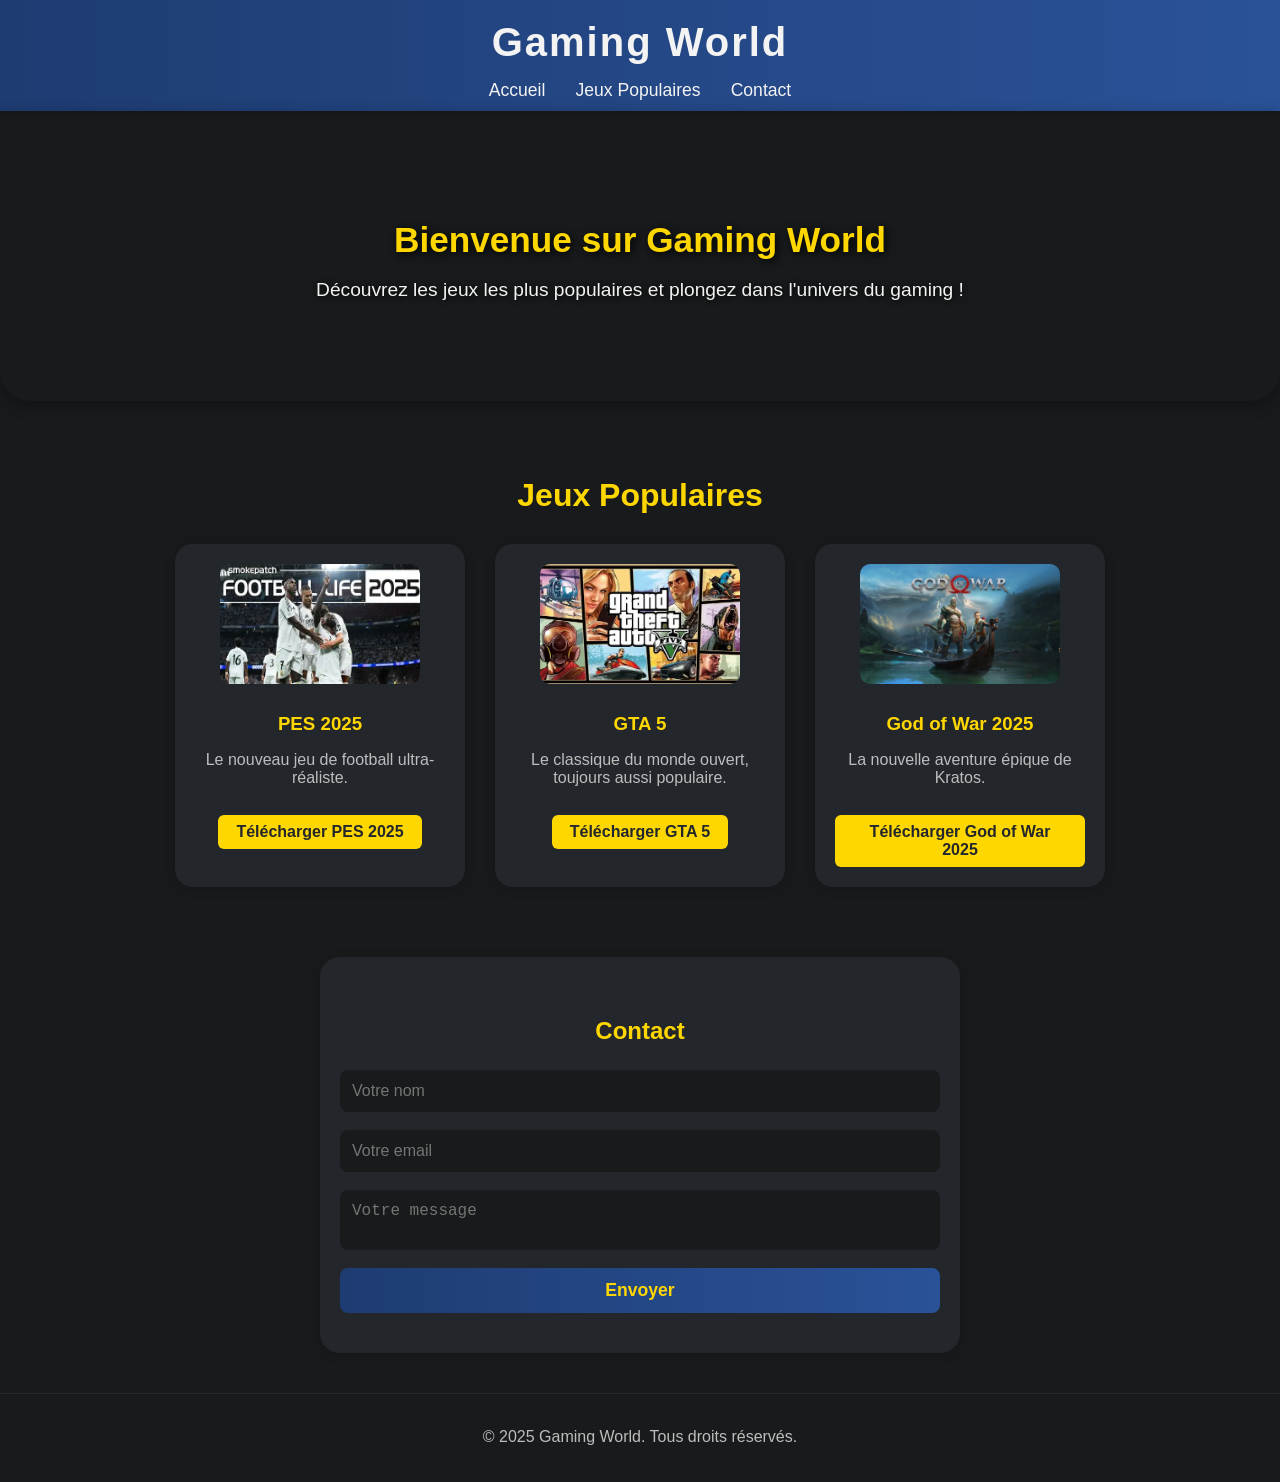
<file: index.html>
<!DOCTYPE html>
<html lang="fr">
<head>
    <meta charset="UTF-8">
    <meta name="viewport" content="width=device-width, initial-scale=1.0">
    <title>Gaming - Page de Jeux</title>
    <link rel="stylesheet" href="style.css">
</head>
<body>
    <header>
        <h1>Gaming World</h1>
        <nav>
            <ul>
                <li><a href="#accueil">Accueil</a></li>
                <li><a href="#jeux">Jeux Populaires</a></li>
                <li><a href="#contact">Contact</a></li>
            </ul>
        </nav>
    </header>
    <section id="accueil" class="hero">
        <h2>Bienvenue sur Gaming World</h2>
        <p>Découvrez les jeux les plus populaires et plongez dans l'univers du gaming !</p>
    </section>
    <section id="jeux" class="games">
        <h2>Jeux Populaires</h2>
        <div class="games-list">
            <div class="game-card">
                <img src="fl2025.JPG" alt="PES 2025" style="height:120px;width:200px;object-fit:cover;">
                <h3>PES 2025</h3>
                <p>Le nouveau jeu de football ultra-réaliste.</p>
                <a class="download-link" href="https://www.pessmokepatch.com/p/fl25.html" target="_blank">Télécharger PES 2025</a>
            </div>
            <div class="game-card">
                <img src="GTA5.JPG" alt="GTA 5" style="height:120px;width:200px;object-fit:cover;background:#222;">
                <h3>GTA 5</h3>
                <p>Le classique du monde ouvert, toujours aussi populaire.</p>
                <a class="download-link" href="https://fitgirl-repacks.site/grand-theft-auto-v/" target="_blank">Télécharger GTA 5</a>
            </div>
            <div class="game-card">
                <img src="GOD OF WAR.JPG" alt="God of War 2025" style="height:120px;width:200px;object-fit:cover;background:#222;">
                <h3>God of War 2025</h3>
                <p>La nouvelle aventure épique de Kratos.</p>
                <a class="download-link" href="https://fitgirl-repacks.site/god-of-war-ragnarok/" target="_blank">Télécharger God of War 2025</a>
            </div>
        </div>
    </section>
    <section id="contact" class="contact">
        <h2>Contact</h2>
        <form>
            <input type="text" placeholder="Votre nom" required>
            <input type="email" placeholder="Votre email" required>
            <textarea placeholder="Votre message" required></textarea>
            <button type="submit">Envoyer</button>
        </form>
    </section>
    <footer>
        <p>&copy; 2025 Gaming World. Tous droits réservés.</p>
    </footer>
</body>
</html>
</file>
<file: style.css>
/* Style général */
body {
    margin: 0;
    font-family: 'Segoe UI', Arial, sans-serif;
    background: #181a1b;
    color: #f3f3f3;
}

header {
    background: linear-gradient(90deg, #1e3c72 0%, #2a5298 100%);
    padding: 20px 0 10px 0;
    text-align: center;
    box-shadow: 0 2px 8px rgba(0,0,0,0.2);
}
header h1 {
    margin: 0;
    font-size: 2.5rem;
    letter-spacing: 2px;
}
nav ul {
    list-style: none;
    padding: 0;
    margin: 15px 0 0 0;
    display: flex;
    justify-content: center;
    gap: 30px;
}
nav a {
    color: #f3f3f3;
    text-decoration: none;
    font-weight: 500;
    font-size: 1.1rem;
    transition: color 0.2s;
}
nav a:hover {
    color: #ffd700;
}

.hero {
    background: url('https://images.unsplash.com/photo-1511512578047-dfb367046420?auto=format&fit=crop&w=1200&q=80') center/cover no-repeat;
    padding: 80px 20px;
    text-align: center;
    border-radius: 0 0 30px 30px;
    box-shadow: 0 4px 16px rgba(0,0,0,0.3);
}
.hero h2 {
    font-size: 2.2rem;
    margin-bottom: 10px;
    color: #ffd700;
    text-shadow: 2px 2px 8px #000;
}
.hero p {
    font-size: 1.2rem;
    color: #f3f3f3;
    text-shadow: 1px 1px 6px #000;
}

.games {
    padding: 50px 20px 30px 20px;
    max-width: 1100px;
    margin: 0 auto;
}
.games h2 {
    text-align: center;
    margin-bottom: 30px;
    color: #ffd700;
    font-size: 2rem;
}
.games-list {
    display: flex;
    flex-wrap: wrap;
    gap: 30px;
    justify-content: center;
}
.game-card {
    background: #23272b;
    border-radius: 18px;
    box-shadow: 0 2px 12px rgba(0,0,0,0.18);
    padding: 20px;
    width: 250px;
    text-align: center;
    transition: transform 0.2s, box-shadow 0.2s;
}
.game-card:hover {
    transform: translateY(-8px) scale(1.03);
    box-shadow: 0 8px 24px rgba(0,0,0,0.28);
}
.game-card img {
    width: 100%;
    border-radius: 10px;
    margin-bottom: 15px;
}
.game-card h3 {
    margin: 10px 0 5px 0;
    color: #ffd700;
}
.game-card p {
    color: #bdbdbd;
    font-size: 1rem;
}
.download-link {
    display: inline-block;
    margin-top: 12px;
    padding: 8px 18px;
    background: #ffd700;
    color: #23272b;
    border-radius: 6px;
    text-decoration: none;
    font-weight: bold;
    transition: background 0.2s, color 0.2s;
    font-size: 1rem;
}
.download-link:hover {
    background: #2a5298;
    color: #ffd700;
}

.contact {
    background: #23272b;
    padding: 40px 20px;
    border-radius: 20px;
    max-width: 600px;
    margin: 40px auto 0 auto;
    box-shadow: 0 2px 12px rgba(0,0,0,0.18);
}
.contact h2 {
    text-align: center;
    color: #ffd700;
    margin-bottom: 25px;
}
.contact form {
    display: flex;
    flex-direction: column;
    gap: 18px;
}
.contact input, .contact textarea {
    padding: 12px;
    border: none;
    border-radius: 8px;
    font-size: 1rem;
    background: #181a1b;
    color: #f3f3f3;
    resize: none;
}
.contact button {
    background: linear-gradient(90deg, #1e3c72 0%, #2a5298 100%);
    color: #ffd700;
    border: none;
    border-radius: 8px;
    padding: 12px;
    font-size: 1.1rem;
    font-weight: bold;
    cursor: pointer;
    transition: background 0.2s;
}
.contact button:hover {
    background: #ffd700;
    color: #23272b;
}

footer {
    text-align: center;
    padding: 18px 0;
    background: #181a1b;
    color: #bdbdbd;
    font-size: 1rem;
    margin-top: 40px;
    border-top: 1px solid #23272b;
}

@media (max-width: 800px) {
    .games-list {
        flex-direction: column;
        align-items: center;
    }
    .game-card {
        width: 90%;
    }
    .contact {
        width: 95%;
    }
}
</file>
